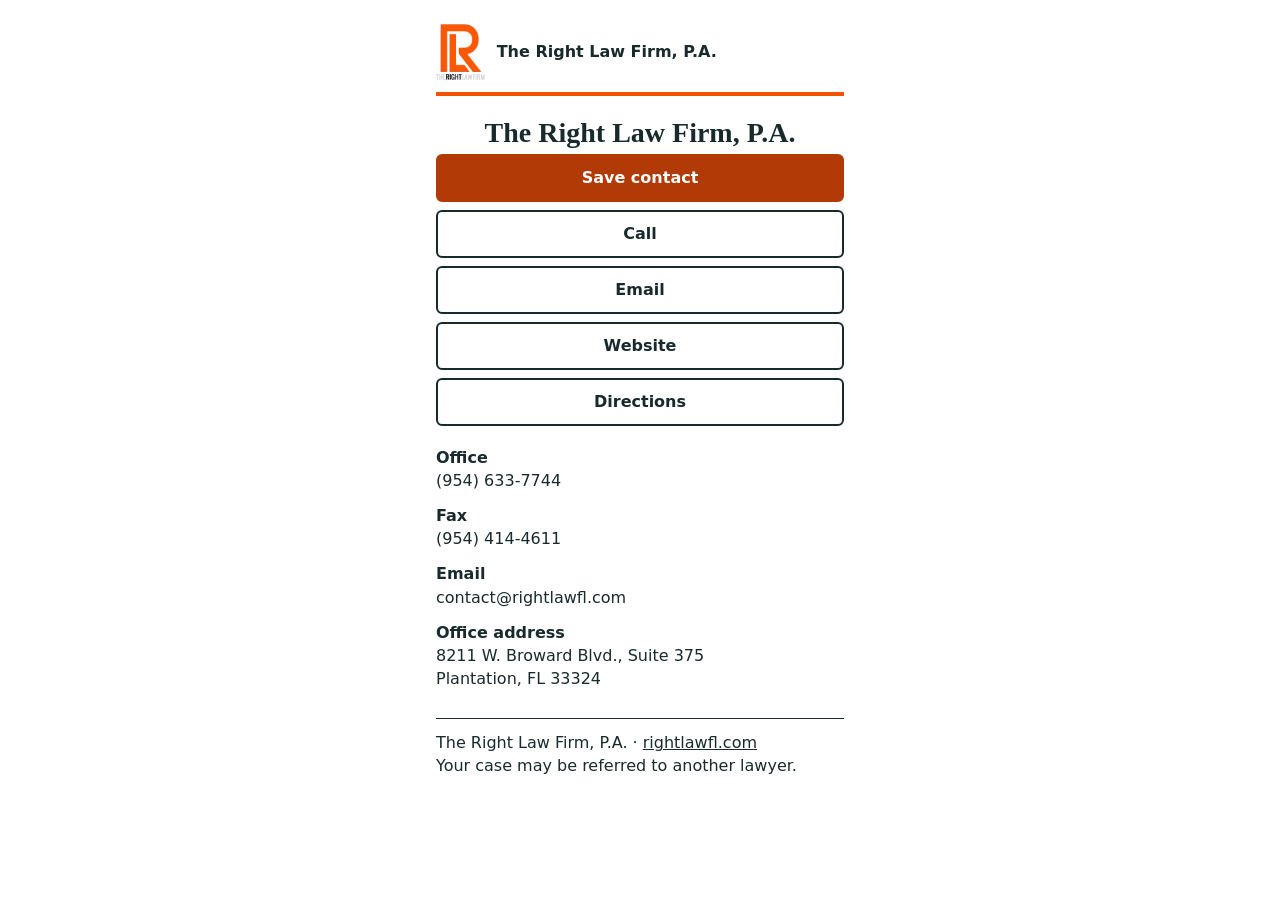
<file: index.html>
<!DOCTYPE html>
<html lang="en">
<head>
<meta charset="utf-8">
<meta name="viewport" content="width=device-width, initial-scale=1">
<meta name="referrer" content="no-referrer">
<meta name="robots" content="noindex">
<meta http-equiv="Content-Security-Policy" content="default-src 'none'; img-src 'self'; style-src 'self'; base-uri 'none'; form-action 'none'">
<title>The Right Law Firm, P.A.</title>
<meta property="og:title" content="The Right Law Firm, P.A.">
<meta property="og:type" content="website">
<link rel="stylesheet" href="assets/card.css">
</head>
<body>
<main class="card">
<header class="header">
<img class="logo" src="assets/logo.png" alt="The Right Law Firm logo" height="56">
<p class="firm">The Right Law Firm, P.A.</p>
</header>
<h1 class="name">The Right Law Firm, P.A.</h1>
<div class="actions">
<a class="btn primary" href="firm/the-right-law-firm.vcf">Save contact</a>
<a class="btn" href="tel:+19546337744">Call</a>
<a class="btn" href="mailto:contact@rightlawfl.com">Email</a>
<a class="btn" href="https://rightlawfl.com">Website</a>
<a class="btn" href="https://www.google.com/maps/search/?api=1&amp;query=8211%20W.%20Broward%20Blvd.%2C%20Suite%20375%2C%20Plantation%2C%20FL%2033324%2C%20USA">Directions</a>
</div>
<dl class="details">
<dt>Office</dt><dd>(954) 633-7744</dd>
<dt>Fax</dt><dd>(954) 414-4611</dd>
<dt>Email</dt><dd>contact@rightlawfl.com</dd>
<dt>Office address</dt><dd>8211 W. Broward Blvd., Suite 375<br>Plantation, FL 33324</dd>
</dl>
<footer class="footer">
<p>The Right Law Firm, P.A. · <a href="https://rightlawfl.com">rightlawfl.com</a></p>
<p class="referral">Your case may be referred to another lawyer.</p>
</footer>
</main>
</body>
</html>
</file>
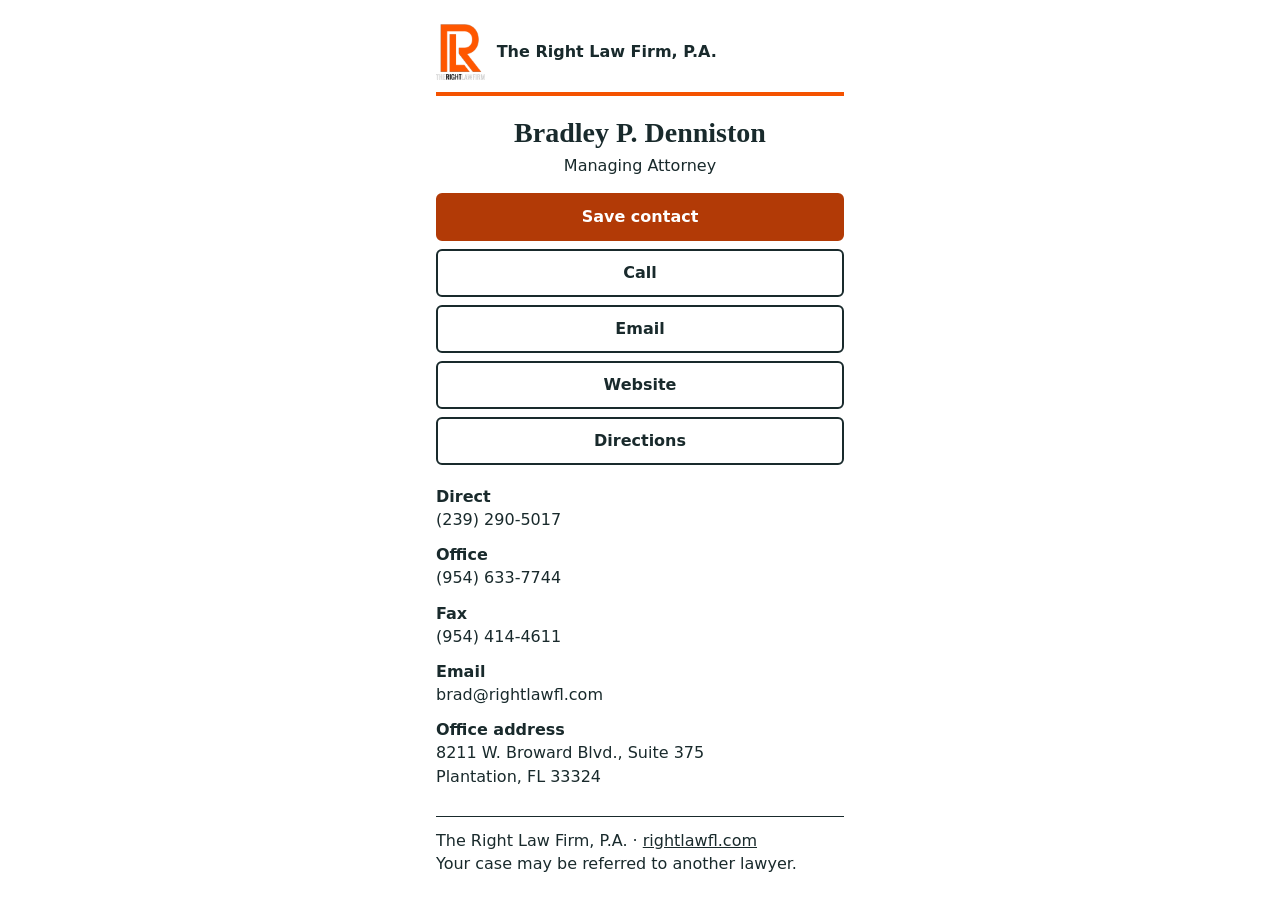
<file: bradley-denniston/index.html>
<!DOCTYPE html>
<html lang="en">
<head>
<meta charset="utf-8">
<meta name="viewport" content="width=device-width, initial-scale=1">
<meta name="referrer" content="no-referrer">
<meta name="robots" content="noindex">
<meta http-equiv="Content-Security-Policy" content="default-src 'none'; img-src 'self'; style-src 'self'; base-uri 'none'; form-action 'none'">
<title>Bradley P. Denniston · Managing Attorney · The Right Law Firm</title>
<meta property="og:title" content="Bradley P. Denniston · Managing Attorney · The Right Law Firm">
<meta property="og:type" content="profile">
<link rel="stylesheet" href="../assets/card.css">
</head>
<body>
<main class="card">
<header class="header">
<img class="logo" src="../assets/logo.png" alt="The Right Law Firm logo" height="56">
<p class="firm">The Right Law Firm, P.A.</p>
</header>
<h1 class="name">Bradley P. Denniston</h1>
<p class="title">Managing Attorney</p>
<div class="actions">
<a class="btn primary" href="bradley-denniston.vcf">Save contact</a>
<a class="btn" href="tel:+12392905017">Call</a>
<a class="btn" href="mailto:brad@rightlawfl.com">Email</a>
<a class="btn" href="https://rightlawfl.com">Website</a>
<a class="btn" href="https://www.google.com/maps/search/?api=1&amp;query=8211%20W.%20Broward%20Blvd.%2C%20Suite%20375%2C%20Plantation%2C%20FL%2033324%2C%20USA">Directions</a>
</div>
<dl class="details">
<dt>Direct</dt><dd>(239) 290-5017</dd>
<dt>Office</dt><dd>(954) 633-7744</dd>
<dt>Fax</dt><dd>(954) 414-4611</dd>
<dt>Email</dt><dd>brad@rightlawfl.com</dd>
<dt>Office address</dt><dd>8211 W. Broward Blvd., Suite 375<br>Plantation, FL 33324</dd>
</dl>
<footer class="footer">
<p>The Right Law Firm, P.A. · <a href="https://rightlawfl.com">rightlawfl.com</a></p>
<p class="referral">Your case may be referred to another lawyer.</p>
</footer>
</main>
</body>
</html>
</file>
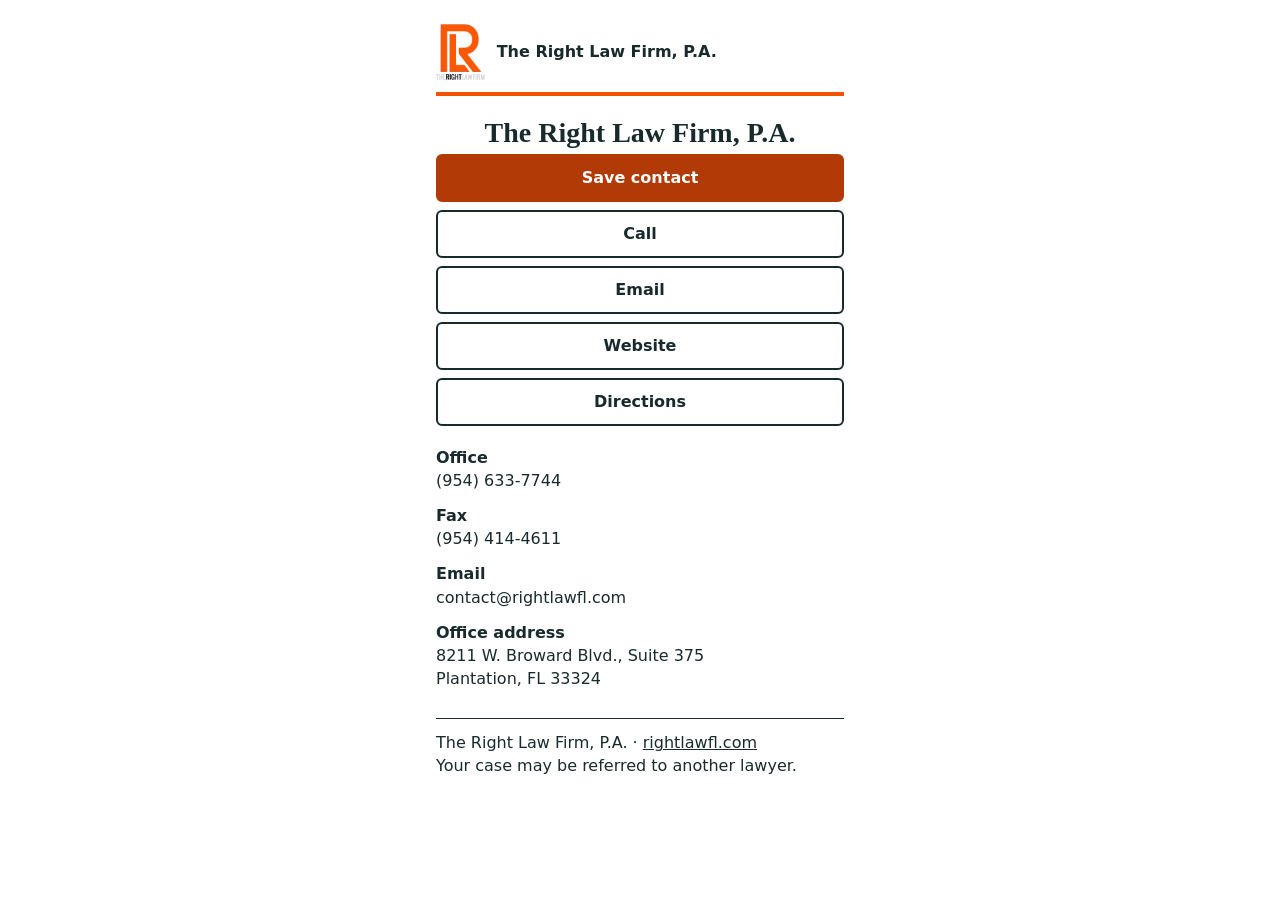
<file: firm/index.html>
<!DOCTYPE html>
<html lang="en">
<head>
<meta charset="utf-8">
<meta name="viewport" content="width=device-width, initial-scale=1">
<meta name="referrer" content="no-referrer">
<meta name="robots" content="noindex">
<meta http-equiv="Content-Security-Policy" content="default-src 'none'; img-src 'self'; style-src 'self'; base-uri 'none'; form-action 'none'">
<title>The Right Law Firm, P.A.</title>
<meta property="og:title" content="The Right Law Firm, P.A.">
<meta property="og:type" content="website">
<link rel="stylesheet" href="../assets/card.css">
</head>
<body>
<main class="card">
<header class="header">
<img class="logo" src="../assets/logo.png" alt="The Right Law Firm logo" height="56">
<p class="firm">The Right Law Firm, P.A.</p>
</header>
<h1 class="name">The Right Law Firm, P.A.</h1>
<div class="actions">
<a class="btn primary" href="the-right-law-firm.vcf">Save contact</a>
<a class="btn" href="tel:+19546337744">Call</a>
<a class="btn" href="mailto:contact@rightlawfl.com">Email</a>
<a class="btn" href="https://rightlawfl.com">Website</a>
<a class="btn" href="https://www.google.com/maps/search/?api=1&amp;query=8211%20W.%20Broward%20Blvd.%2C%20Suite%20375%2C%20Plantation%2C%20FL%2033324%2C%20USA">Directions</a>
</div>
<dl class="details">
<dt>Office</dt><dd>(954) 633-7744</dd>
<dt>Fax</dt><dd>(954) 414-4611</dd>
<dt>Email</dt><dd>contact@rightlawfl.com</dd>
<dt>Office address</dt><dd>8211 W. Broward Blvd., Suite 375<br>Plantation, FL 33324</dd>
</dl>
<footer class="footer">
<p>The Right Law Firm, P.A. · <a href="https://rightlawfl.com">rightlawfl.com</a></p>
<p class="referral">Your case may be referred to another lawyer.</p>
</footer>
</main>
</body>
</html>
</file>
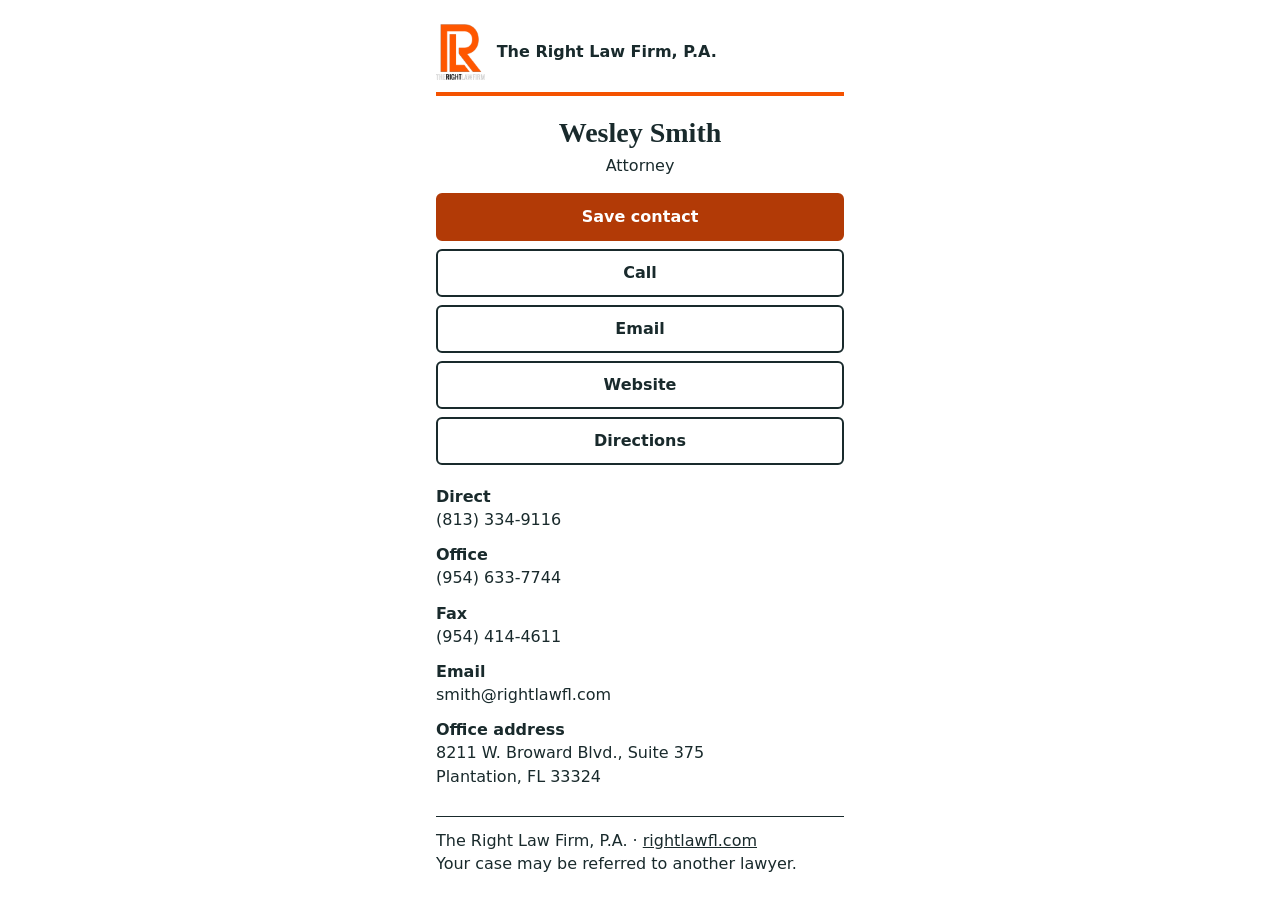
<file: wesley-smith/index.html>
<!DOCTYPE html>
<html lang="en">
<head>
<meta charset="utf-8">
<meta name="viewport" content="width=device-width, initial-scale=1">
<meta name="referrer" content="no-referrer">
<meta name="robots" content="noindex">
<meta http-equiv="Content-Security-Policy" content="default-src 'none'; img-src 'self'; style-src 'self'; base-uri 'none'; form-action 'none'">
<title>Wesley Smith · Attorney · The Right Law Firm</title>
<meta property="og:title" content="Wesley Smith · Attorney · The Right Law Firm">
<meta property="og:type" content="profile">
<link rel="stylesheet" href="../assets/card.css">
</head>
<body>
<main class="card">
<header class="header">
<img class="logo" src="../assets/logo.png" alt="The Right Law Firm logo" height="56">
<p class="firm">The Right Law Firm, P.A.</p>
</header>
<h1 class="name">Wesley Smith</h1>
<p class="title">Attorney</p>
<div class="actions">
<a class="btn primary" href="wesley-smith.vcf">Save contact</a>
<a class="btn" href="tel:+18133349116">Call</a>
<a class="btn" href="mailto:smith@rightlawfl.com">Email</a>
<a class="btn" href="https://rightlawfl.com">Website</a>
<a class="btn" href="https://www.google.com/maps/search/?api=1&amp;query=8211%20W.%20Broward%20Blvd.%2C%20Suite%20375%2C%20Plantation%2C%20FL%2033324%2C%20USA">Directions</a>
</div>
<dl class="details">
<dt>Direct</dt><dd>(813) 334-9116</dd>
<dt>Office</dt><dd>(954) 633-7744</dd>
<dt>Fax</dt><dd>(954) 414-4611</dd>
<dt>Email</dt><dd>smith@rightlawfl.com</dd>
<dt>Office address</dt><dd>8211 W. Broward Blvd., Suite 375<br>Plantation, FL 33324</dd>
</dl>
<footer class="footer">
<p>The Right Law Firm, P.A. · <a href="https://rightlawfl.com">rightlawfl.com</a></p>
<p class="referral">Your case may be referred to another lawyer.</p>
</footer>
</main>
</body>
</html>
</file>
<file: assets/card.css>
:root {
  color-scheme: light;
}
html {
  color-scheme: light;
  background: #ffffff;
  color: #192a2c;
}
* { box-sizing: border-box; }
body {
  margin: 0;
  background: #ffffff;
  color: #192a2c;
  font-family: "Avenir Next", Avenir, "Segoe UI", system-ui, -apple-system, Roboto, "Helvetica Neue", Arial, sans-serif;
  line-height: 1.45;
  -webkit-text-size-adjust: 100%;
}
.card {
  max-width: 440px;
  margin: 0 auto;
  padding: 24px 16px 40px;
  overflow-wrap: anywhere;
}
.header {
  display: flex;
  align-items: center;
  gap: 12px;
  border-bottom: 4px solid #f45200;
  padding-bottom: 12px;
  margin-bottom: 20px;
}
.logo {
  height: 56px;
  width: auto;
  display: block;
}
.firm {
  margin: 0;
  font-weight: 600;
  color: #192a2c;
}
.photo {
  width: 120px;
  height: 120px;
  border-radius: 50%;
  object-fit: cover;
  display: block;
  margin: 0 auto 16px;
}
.name {
  margin: 0 0 4px;
  text-align: center;
  font-family: "Iowan Old Style", "Palatino Linotype", Palatino, Georgia, serif;
  font-size: 1.75rem;
  font-weight: 600;
  line-height: 1.2;
  color: #192a2c;
}
.title {
  margin: 0 0 16px;
  text-align: center;
  color: #192a2c;
}
.notice {
  margin: 0 0 16px;
  text-align: center;
  color: #192a2c;
}
.actions {
  display: flex;
  flex-direction: column;
  gap: 8px;
  margin: 0 0 20px;
}
a.btn {
  display: flex;
  align-items: center;
  justify-content: center;
  box-sizing: border-box;
  width: 100%;
  min-height: 48px;
  padding: 12px 16px;
  border: 2px solid #192a2c;
  border-radius: 6px;
  background: #ffffff;
  color: #192a2c;
  font: 600 1rem/1.2 "Avenir Next", Avenir, "Segoe UI", system-ui, -apple-system, Roboto, "Helvetica Neue", Arial, sans-serif;
  text-align: center;
  text-decoration: none;
}
a.btn:visited {
  color: #192a2c;
}
a.btn.primary,
a.btn.primary:visited {
  background: #b23a06;
  border-color: #b23a06;
  color: #ffffff;
}
a.btn.primary:hover,
a.btn.primary:focus {
  background: #8f2f05;
  border-color: #8f2f05;
  color: #ffffff;
}
a:focus-visible {
  outline: 3px solid #192a2c;
  outline-offset: 2px;
}
dl { margin: 0; }
dt {
  margin-top: 12px;
  font-weight: 700;
  color: #192a2c;
}
dd {
  margin: 0;
  color: #192a2c;
  font-size: 1rem;
}
.footer {
  margin-top: 28px;
  padding-top: 12px;
  border-top: 1px solid #192a2c;
  color: #192a2c;
  font-size: max(1rem, 15px);
  font-weight: 400;
}
.footer p {
  margin: 0;
  color: #192a2c;
  font-size: max(1rem, 15px);
  font-weight: 400;
}
.footer .referral {
  color: #192a2c;
  font-size: max(1rem, 15px);
  font-weight: 400;
}
.footer a,
.footer a:visited {
  color: #192a2c;
}
.not-attorney {
  margin: 0 0 16px;
  text-align: center;
  color: #192a2c;
  font-weight: 400;
  font-size: max(1rem, 15px);
}
</file>
